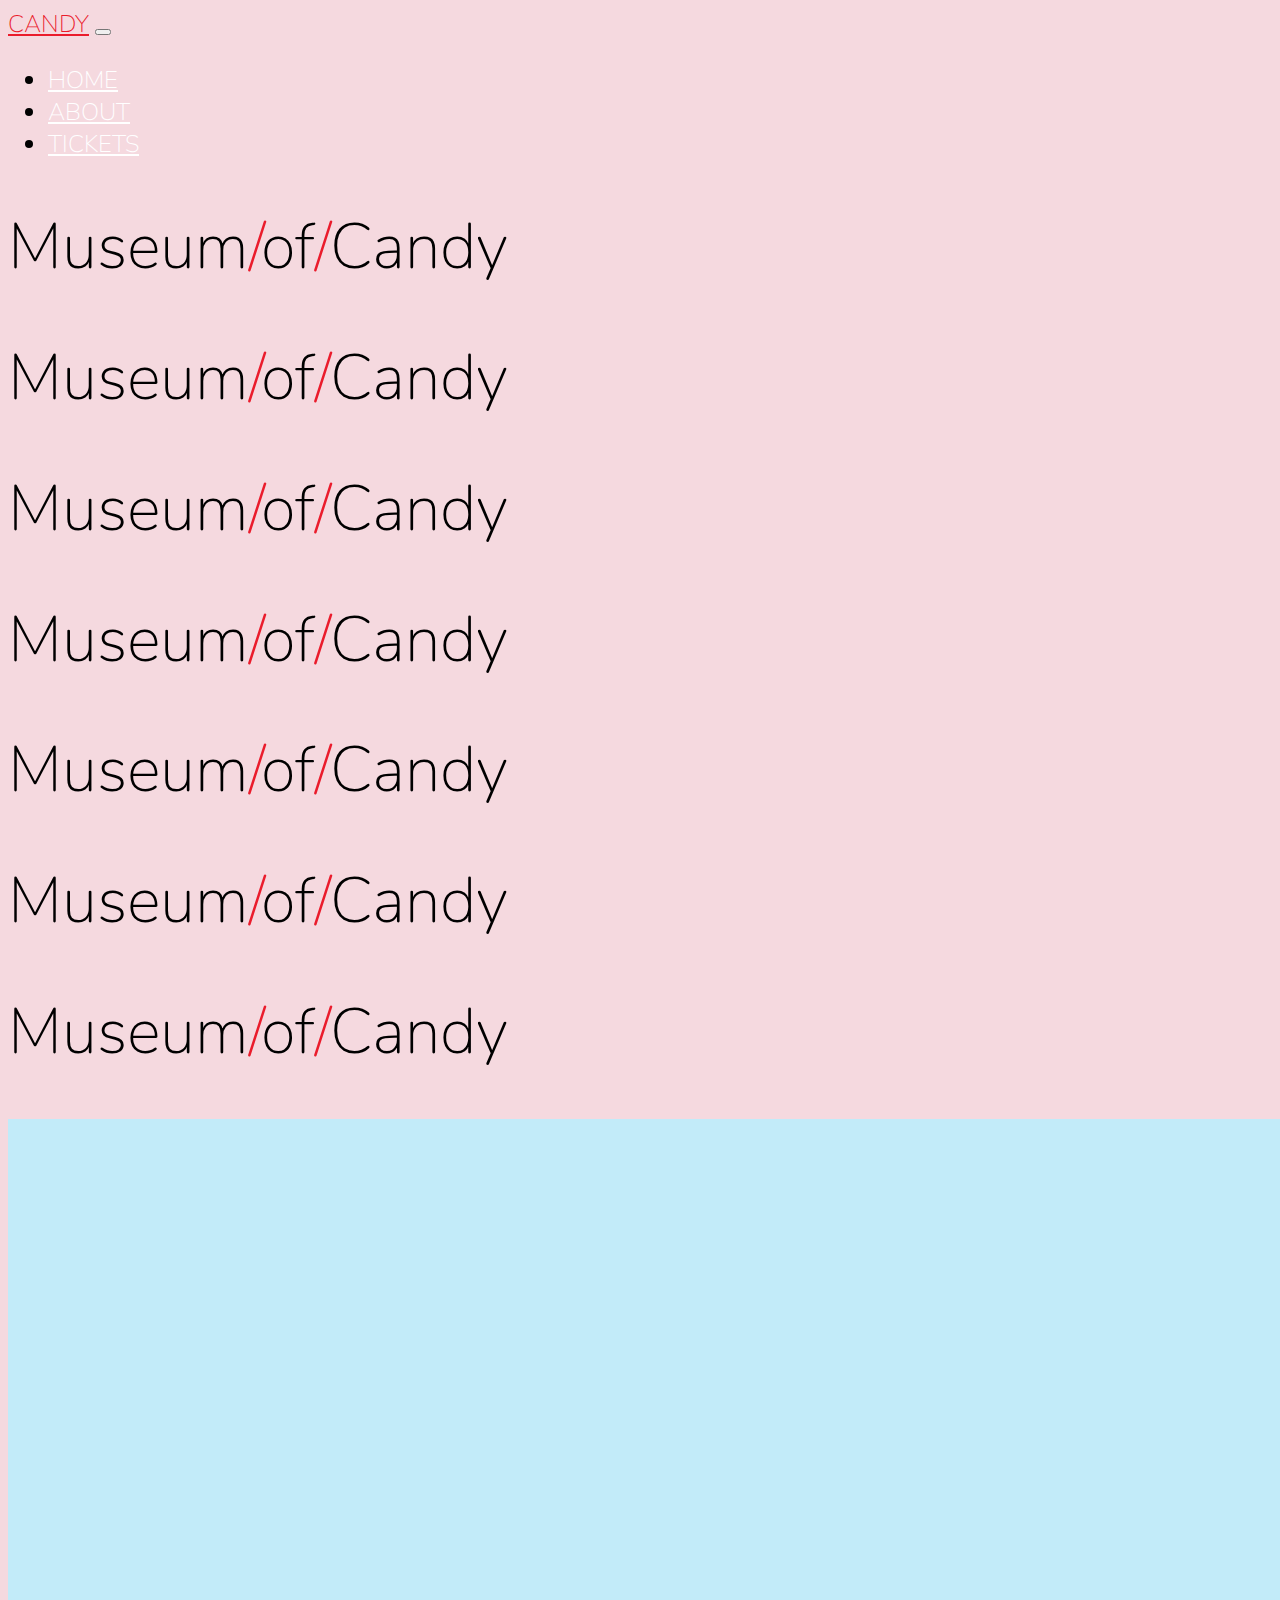
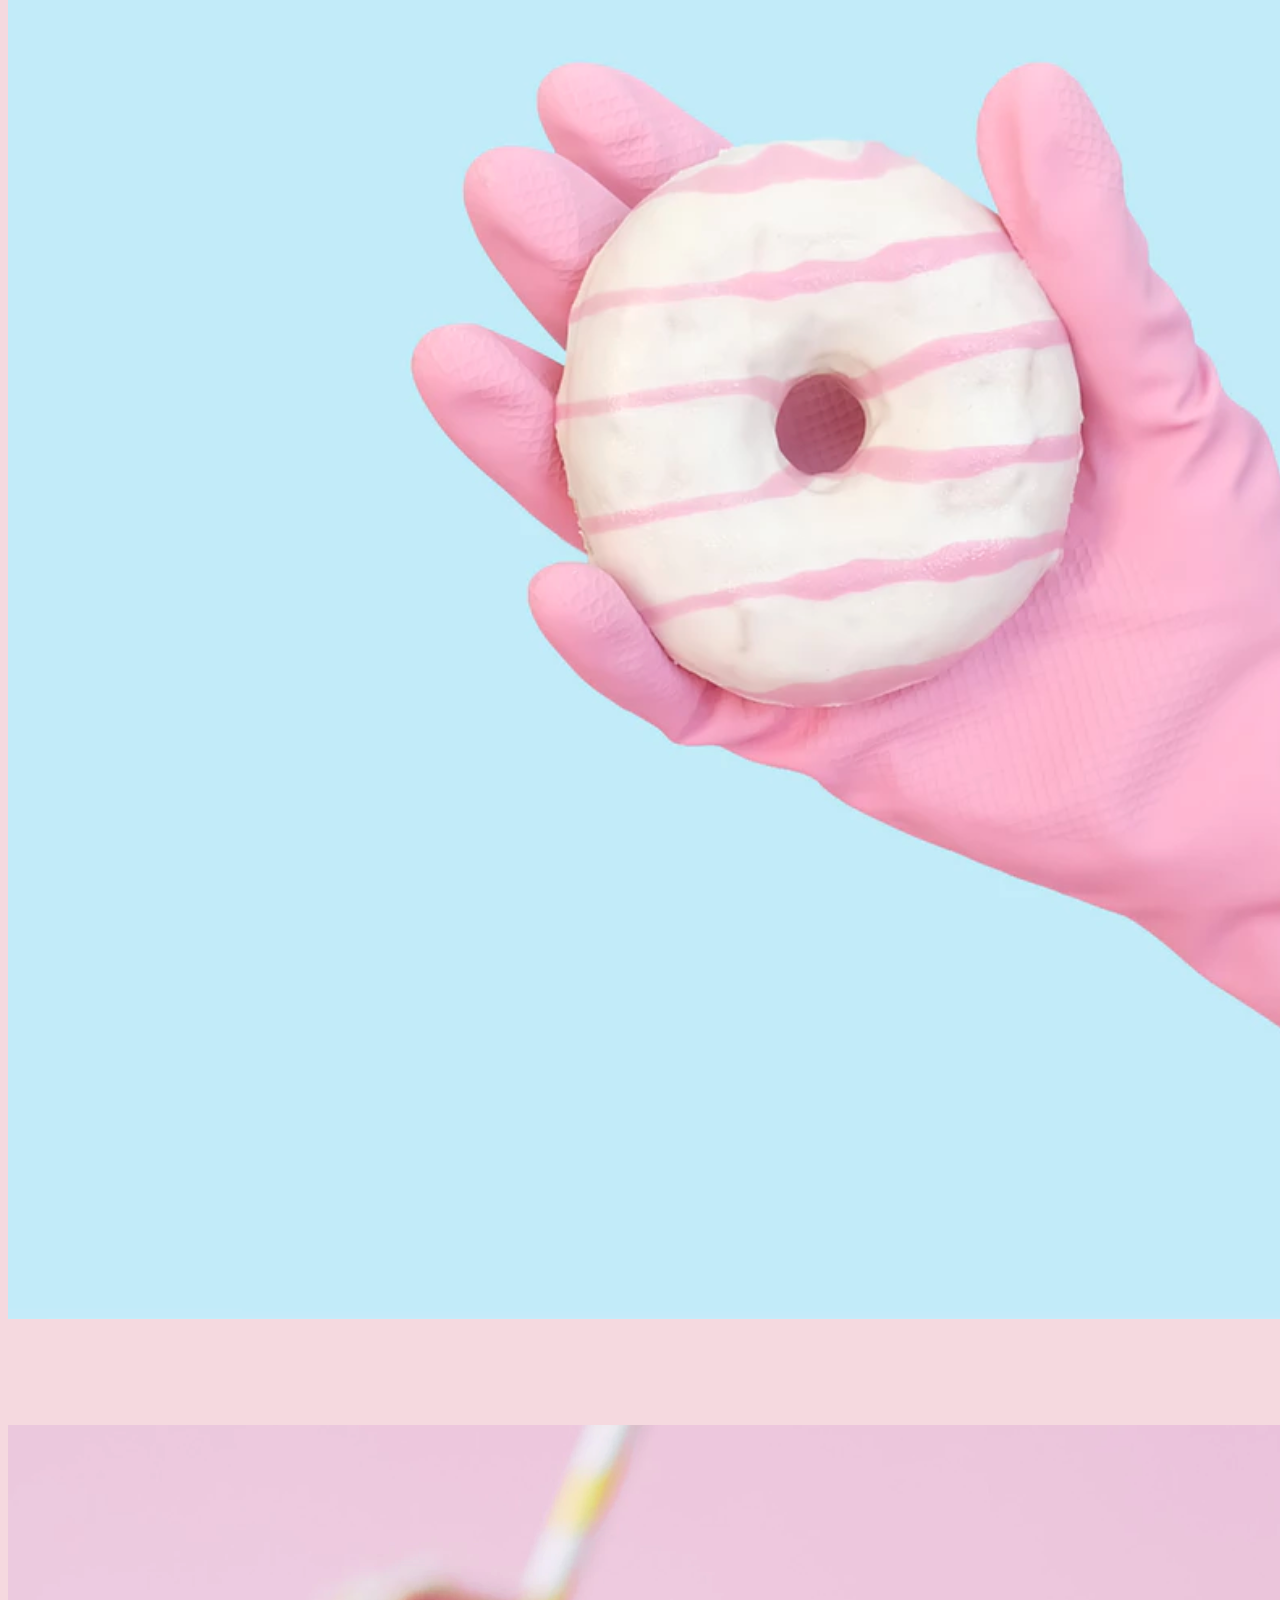
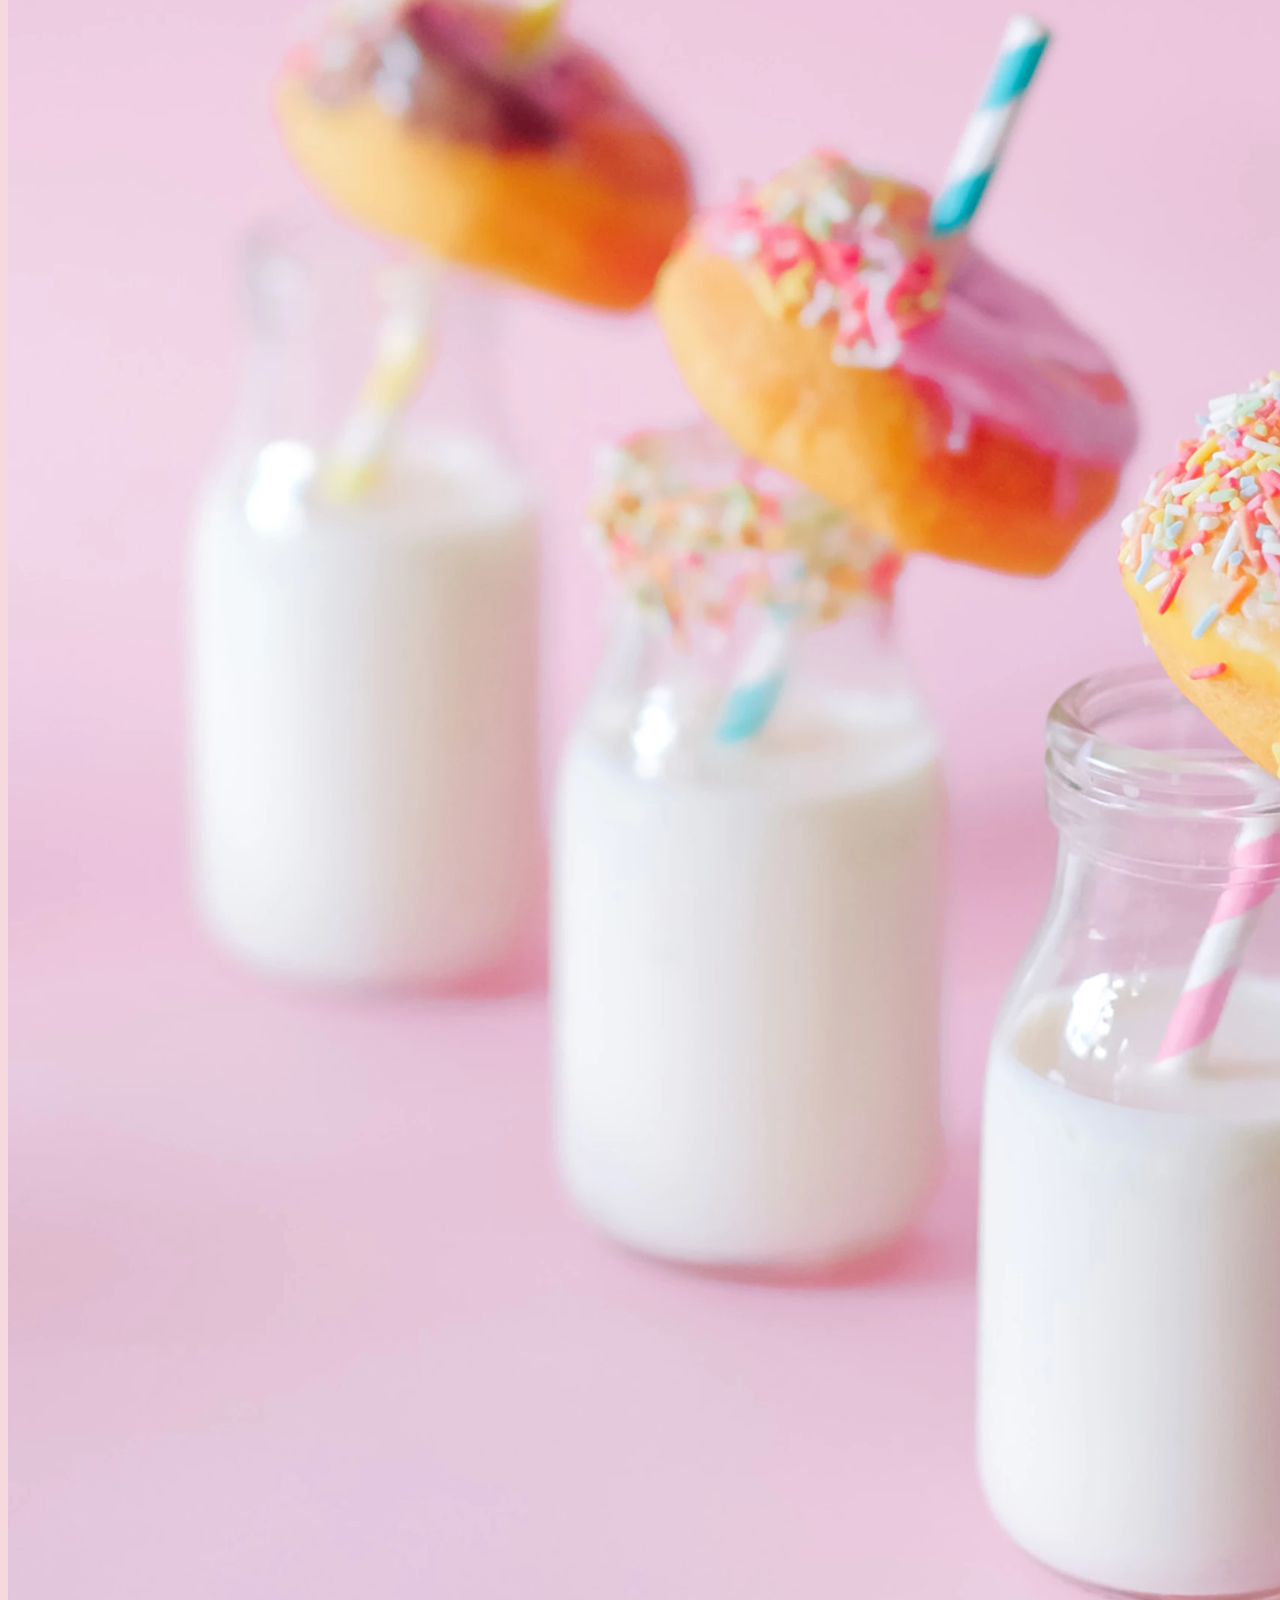
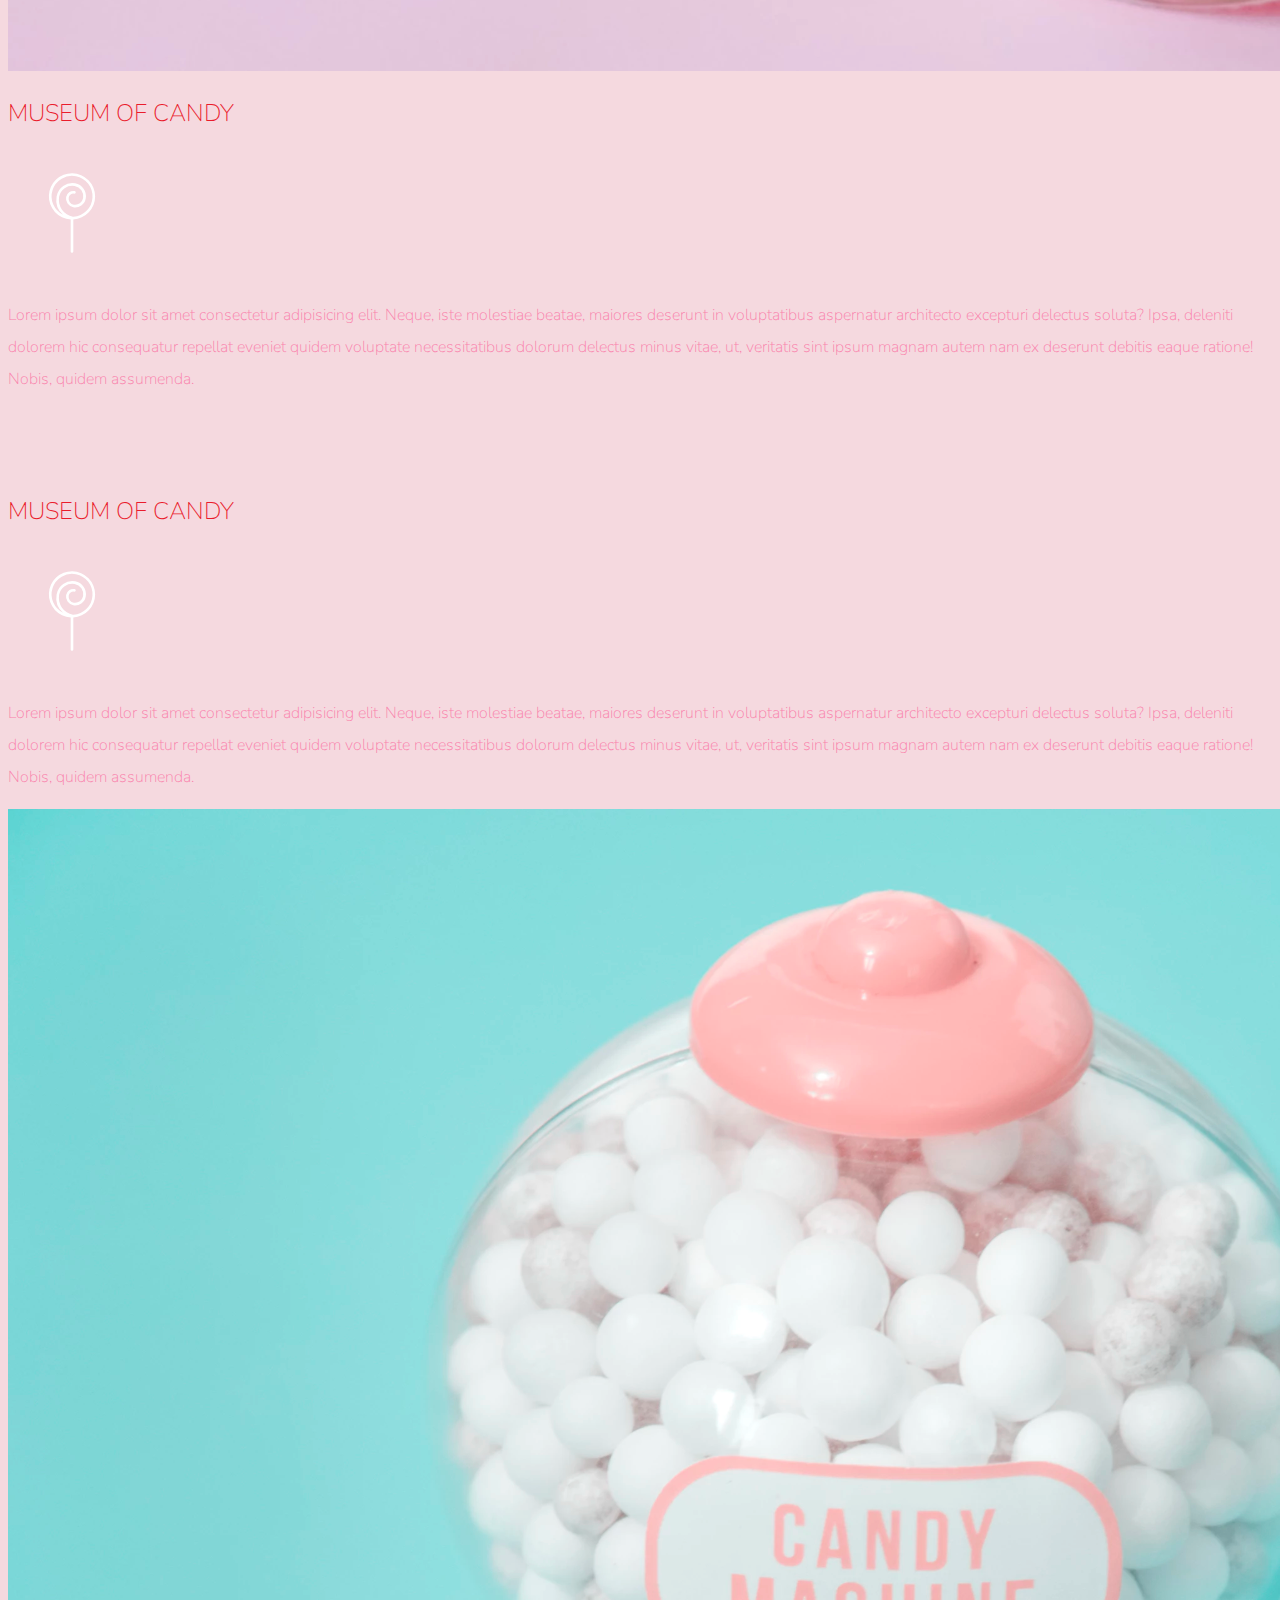
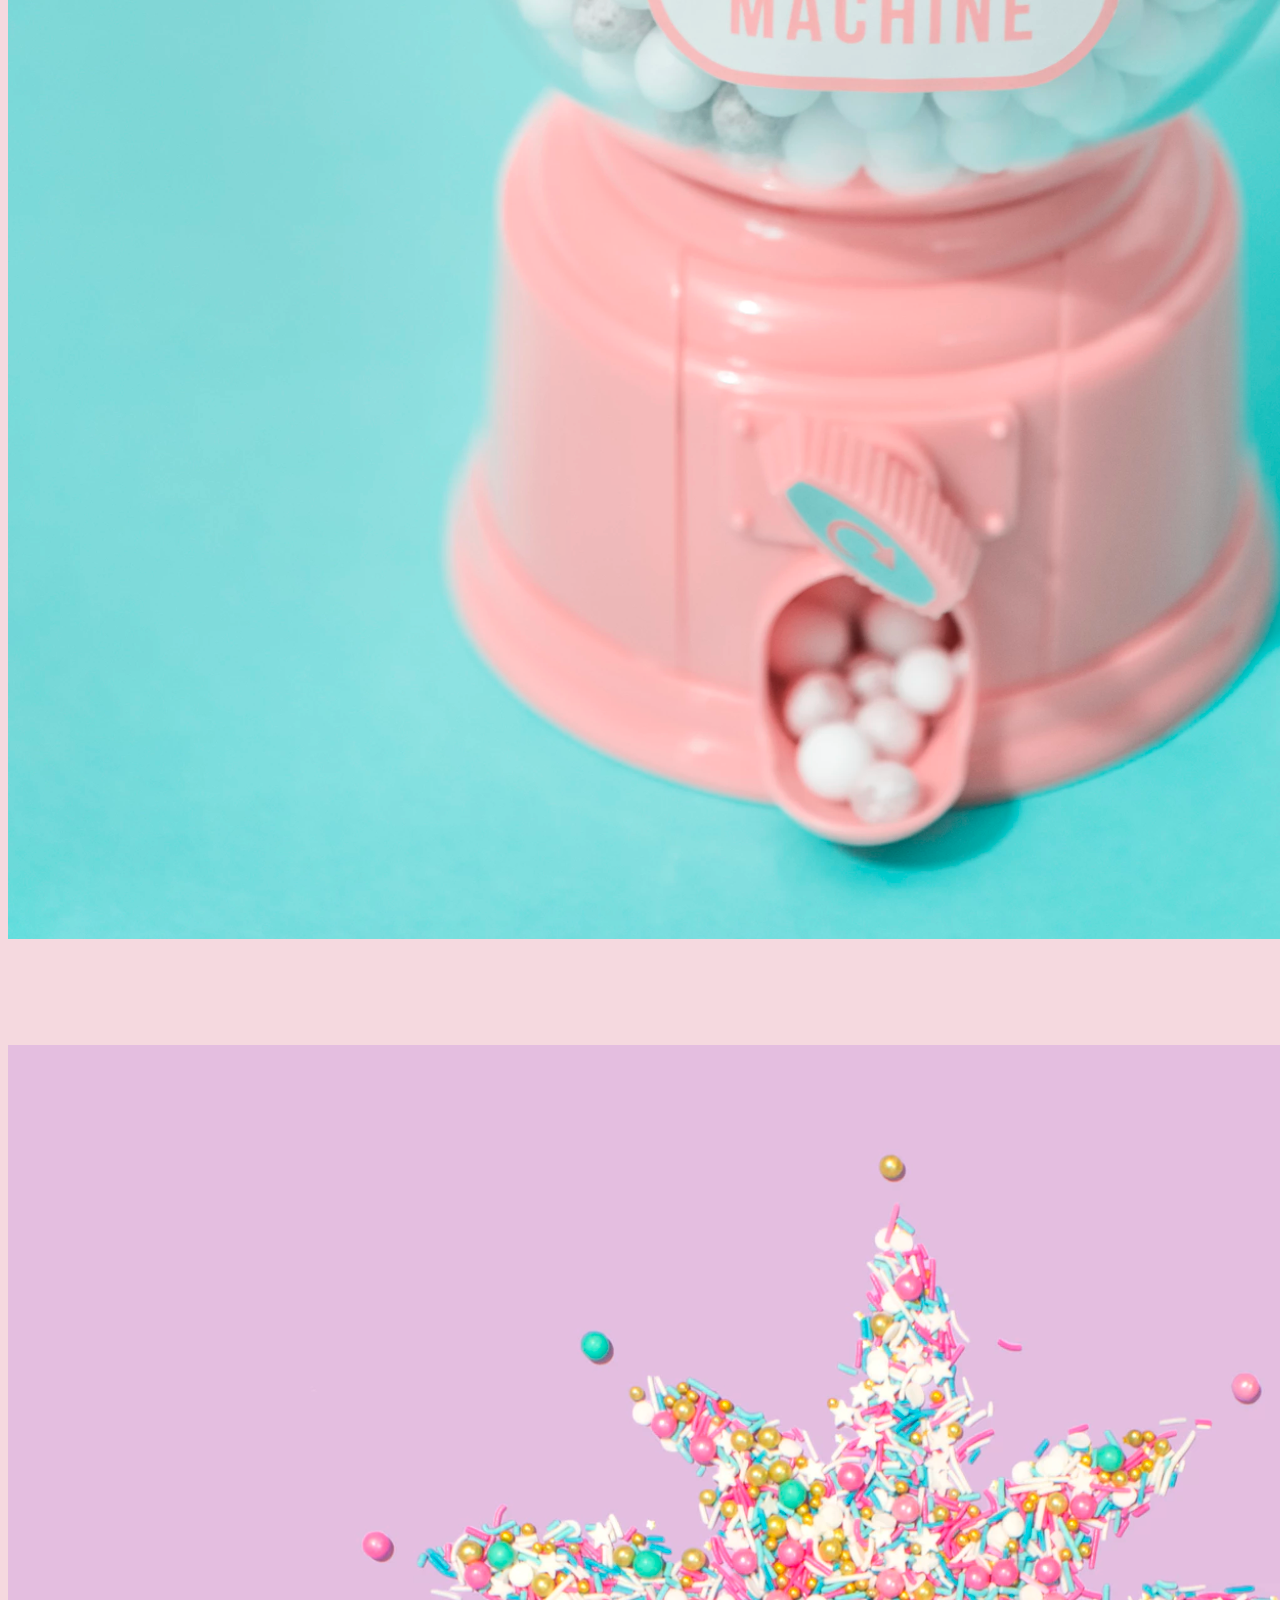
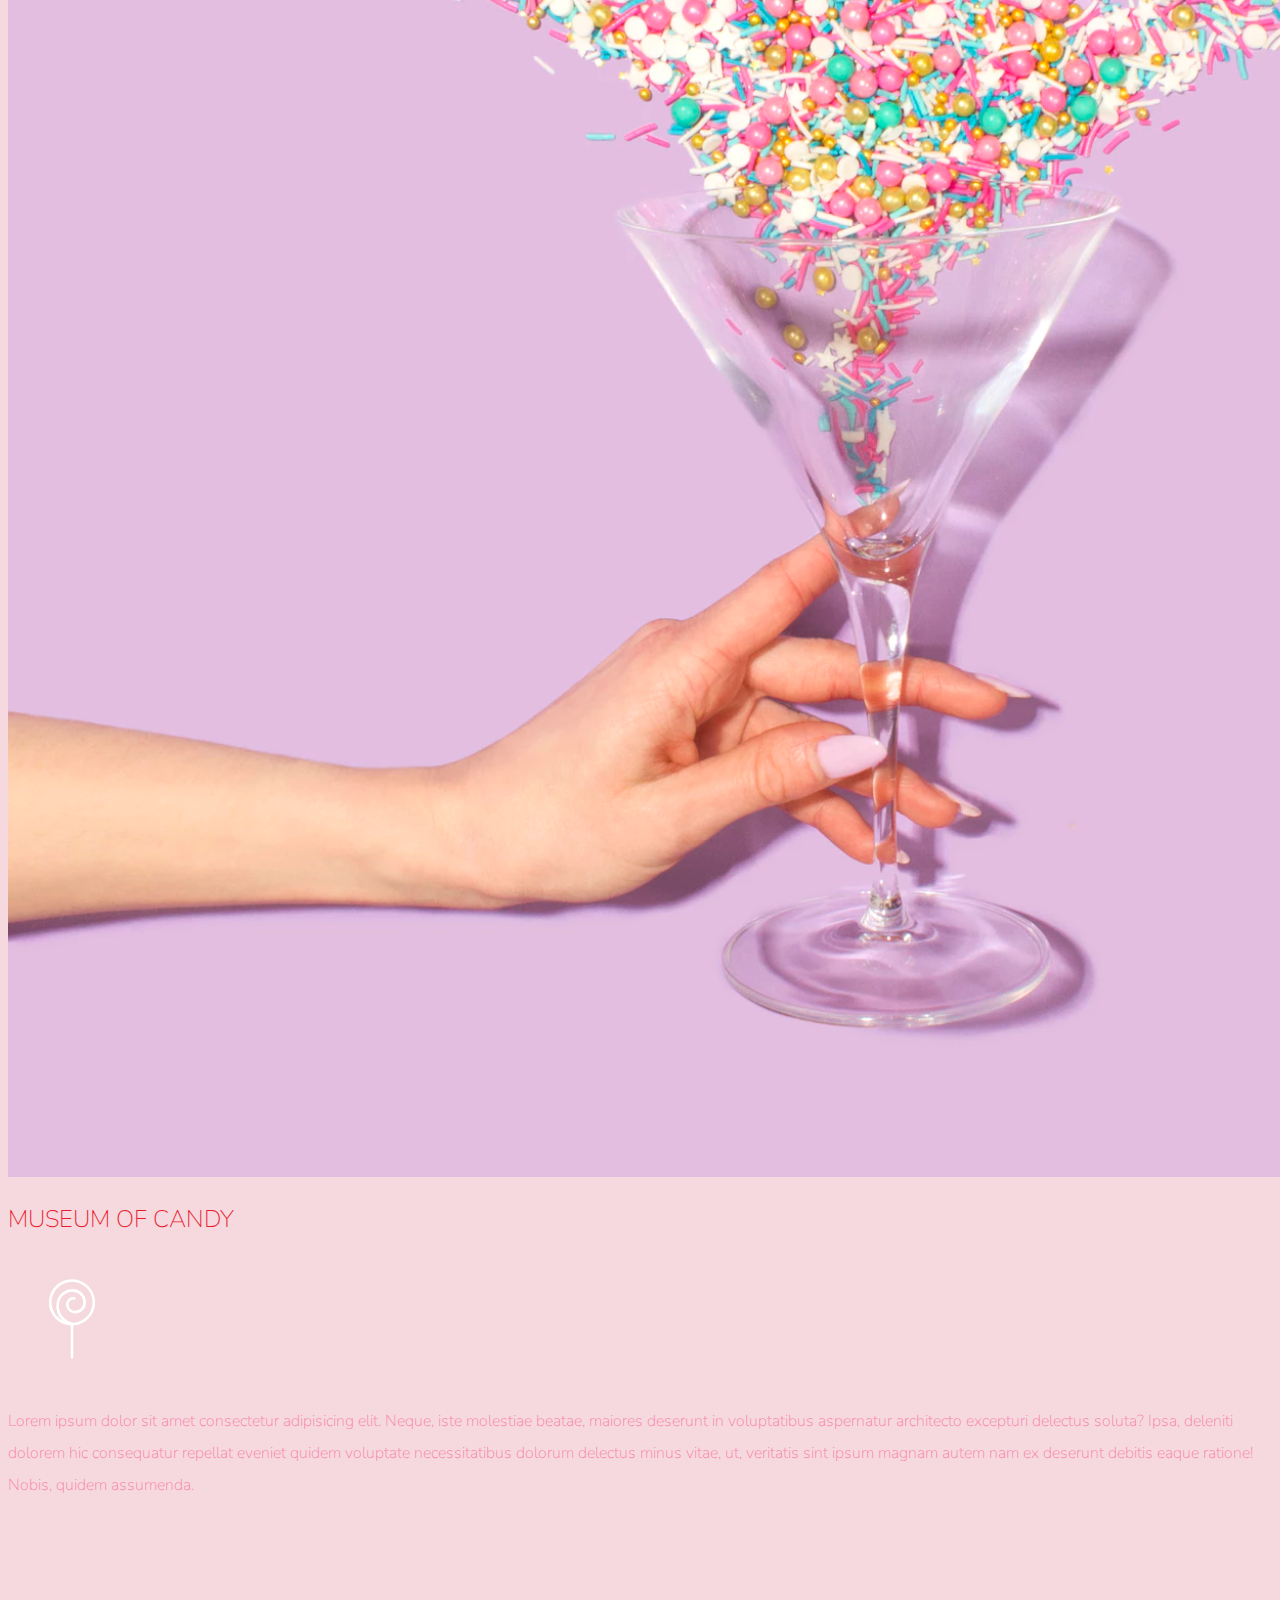
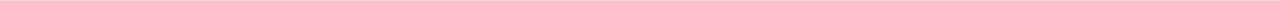
<file: museum of candy/index.html>
<!doctype html>
<html lang="en">
  <head>
    <!-- Required meta tags -->
    <meta charset="utf-8">
    <meta name="viewport" content="width=device-width, initial-scale=1, shrink-to-fit=no">
    
    <!-- Google Font -->
    <link href="https://fonts.googleapis.com/css?family=Nunito:200,300,400,700" rel="stylesheet">

    <!-- Bootstrap CSS -->
    <link rel="stylesheet" href="https://stackpath.bootstrapcdn.com/bootstrap/4.1.3/css/bootstrap.min.css" integrity="sha384-MCw98/SFnGE8fJT3GXwEOngsV7Zt27NXFoaoApmYm81iuXoPkFOJwJ8ERdknLPMO" crossorigin="anonymous">
    
    <!-- Custom CSS -->
    <link rel="stylesheet" href="app.css">

    <title>Museum of Candy</title>
  </head>
  
  <body>
    <nav id="mainNavbar" class="navbar navbar-dark navbar-expand-md py-0 fixed-top">
      <a href="#" class="navbar-brand">CANDY</a>
      <button class="navbar-toggler" data-toggle="collapse" data-target="#navLinks" aria-label="Toggle navigation">
        <span class="navbar-toggler-icon"></span>
      </button>
      <div class="collapse navbar-collapse" id="navLinks">
        <ul class="navbar-nav">
          <li class="nav-item">
            <a href="" class="nav-link">HOME</a>
          </li>
          <li class="nav-item">
            <a href="" class="nav-link">ABOUT</a>
          </li>
          <li class="nav-item">
            <a href="" class="nav-link">TICKETS</a>
          </li>
        </ul>
      </div>
    </nav>

    <section class="container-fluid">
      <div class="row align-items-center">
        <div class="col-lg-6">
          <div id="headingGroup" class="text-white text-center d-none d-lg-block mt-5"> 
            <h1 class="">Museum<span>/</span>of<span>/</span>Candy</h1>
            <h1 class="">Museum<span>/</span>of<span>/</span>Candy</h1>
            <h1 class="">Museum<span>/</span>of<span>/</span>Candy</h1>
            <h1 class="">Museum<span>/</span>of<span>/</span>Candy</h1>
            <h1 class="">Museum<span>/</span>of<span>/</span>Candy</h1>
            <h1 class="">Museum<span>/</span>of<span>/</span>Candy</h1>
            <h1 class="">Museum<span>/</span>of<span>/</span>Candy</h1>
          </div>
        </div>
        <div class="col-lg-6 px-0">
          <img class="img-fluid" src="imgs/hand2.png" alt="">
        </div>
      </div>
    </section>

    <section class="container-fluid">
      <div class="row align-items-center content">
        <div class="col-md-6 order-2 order-md-1 px-0">
          <img class="img-fluid" src="imgs/milk.png" alt="">
        </div>
        <div class="col-md-6 order-1 order-md-2 text-center">
          <div class="row justify-content-center">
            <div class="col-10 col-lg-8 px-0 blurb mb-5 mb-md-0">
              <h2 class="">MUSEUM OF CANDY</h2>
              <img src="imgs/lolli_icon.png" alt="" class="d-none d-md-inline">
              <p class="lead">
                Lorem ipsum dolor sit amet consectetur adipisicing elit. Neque, iste molestiae
                beatae, maiores deserunt
                in voluptatibus
                aspernatur architecto excepturi delectus soluta? Ipsa, deleniti dolorem hic consequatur
                repellat eveniet quidem
                voluptate necessitatibus dolorum delectus minus vitae, ut, veritatis sint ipsum magnam
                autem nam ex deserunt debitis
                eaque ratione! Nobis, quidem assumenda.
              </p>
            </div>
          </div>
        </div>
      </div>
      <div class="row align-items-center content">
        <div class="col-md-6 text-center">
          <div class="row justify-content-center">
            <div class="col-10 col-lg-8 px-0 blurb mb-5 mb-md-0">
              <h2 class="">MUSEUM OF CANDY</h2>
              <img src="imgs/lolli_icon.png" alt="" class="d-none d-md-inline">
              <p class="lead">
                Lorem ipsum dolor sit amet consectetur adipisicing elit. Neque, iste molestiae
                beatae, maiores deserunt
                in voluptatibus
                aspernatur architecto excepturi delectus soluta? Ipsa, deleniti dolorem hic consequatur
                repellat eveniet quidem
                voluptate necessitatibus dolorum delectus minus vitae, ut, veritatis sint ipsum magnam
                autem nam ex deserunt debitis
                eaque ratione! Nobis, quidem assumenda.
              </p>
            </div>
          </div>
        </div>
        <div class="col-md-6 px-0">
          <img class="img-fluid" src="imgs/gumball.png" alt="">
        </div>
      </div>
      <div class="row align-items-center content">
        <div class="col-md-6 order-2 order-md-1 px-0">
          <img class="img-fluid" src="imgs/sprinkles.png" alt="">
        </div>
        <div class="col-md-6 order-1 order-md-2 text-center">
          <div class="row justify-content-center">
            <div class="col-10 col-lg-8 px-0 blurb mb-5 mb-md-0">
              <h2 class="">MUSEUM OF CANDY</h2>
              <img src="imgs/lolli_icon.png" alt="" class="d-none d-md-inline">
              <p class="lead">
                Lorem ipsum dolor sit amet consectetur adipisicing elit. Neque, iste molestiae
                beatae, maiores deserunt
                in voluptatibus
                aspernatur architecto excepturi delectus soluta? Ipsa, deleniti dolorem hic consequatur
                repellat eveniet quidem
                voluptate necessitatibus dolorum delectus minus vitae, ut, veritatis sint ipsum magnam
                autem nam ex deserunt debitis
                eaque ratione! Nobis, quidem assumenda.
              </p>
            </div>
          </div>
        </div>
      </div>
    </section>

    <!-- Optional JavaScript -->
    <!-- jQuery first, then Popper.js, then Bootstrap JS -->
    <script src="https://code.jquery.com/jquery-3.3.1.slim.min.js" integrity="sha384-q8i/X+965DzO0rT7abK41JStQIAqVgRVzpbzo5smXKp4YfRvH+8abtTE1Pi6jizo" crossorigin="anonymous"></script>
    <script src="https://cdnjs.cloudflare.com/ajax/libs/popper.js/1.14.3/umd/popper.min.js" integrity="sha384-ZMP7rVo3mIykV+2+9J3UJ46jBk0WLaUAdn689aCwoqbBJiSnjAK/l8WvCWPIPm49" crossorigin="anonymous"></script>
    <script src="https://stackpath.bootstrapcdn.com/bootstrap/4.1.3/js/bootstrap.min.js" integrity="sha384-ChfqqxuZUCnJSK3+MXmPNIyE6ZbWh2IMqE241rYiqJxyMiZ6OW/JmZQ5stwEULTy" crossorigin="anonymous"></script>
    
    <script>
      $(function() {
        $(document).scroll(function(){
          var $nav = $("#mainNavbar");
          $nav.toggleClass("scrolled", $(this).scrollTop() > $nav.height());
        })
      })
    </script>
  </body>
</html>
</file>
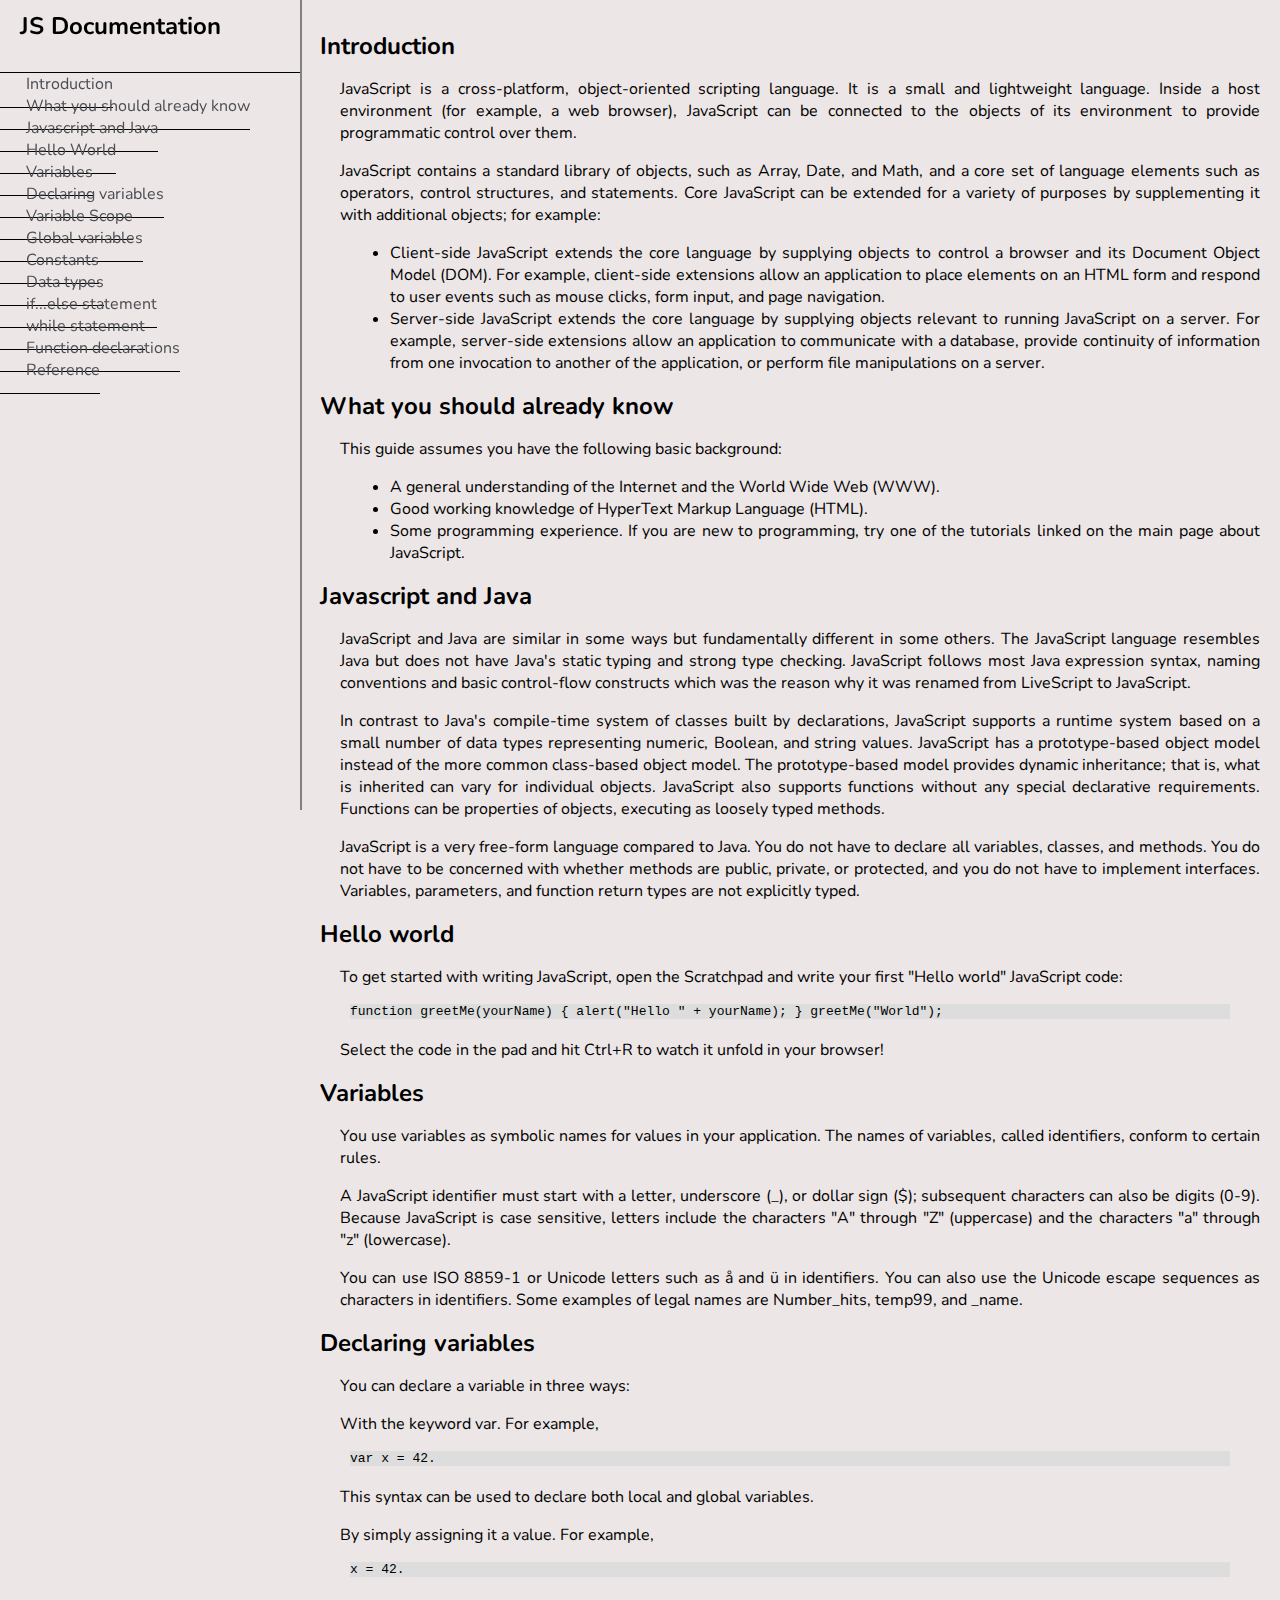
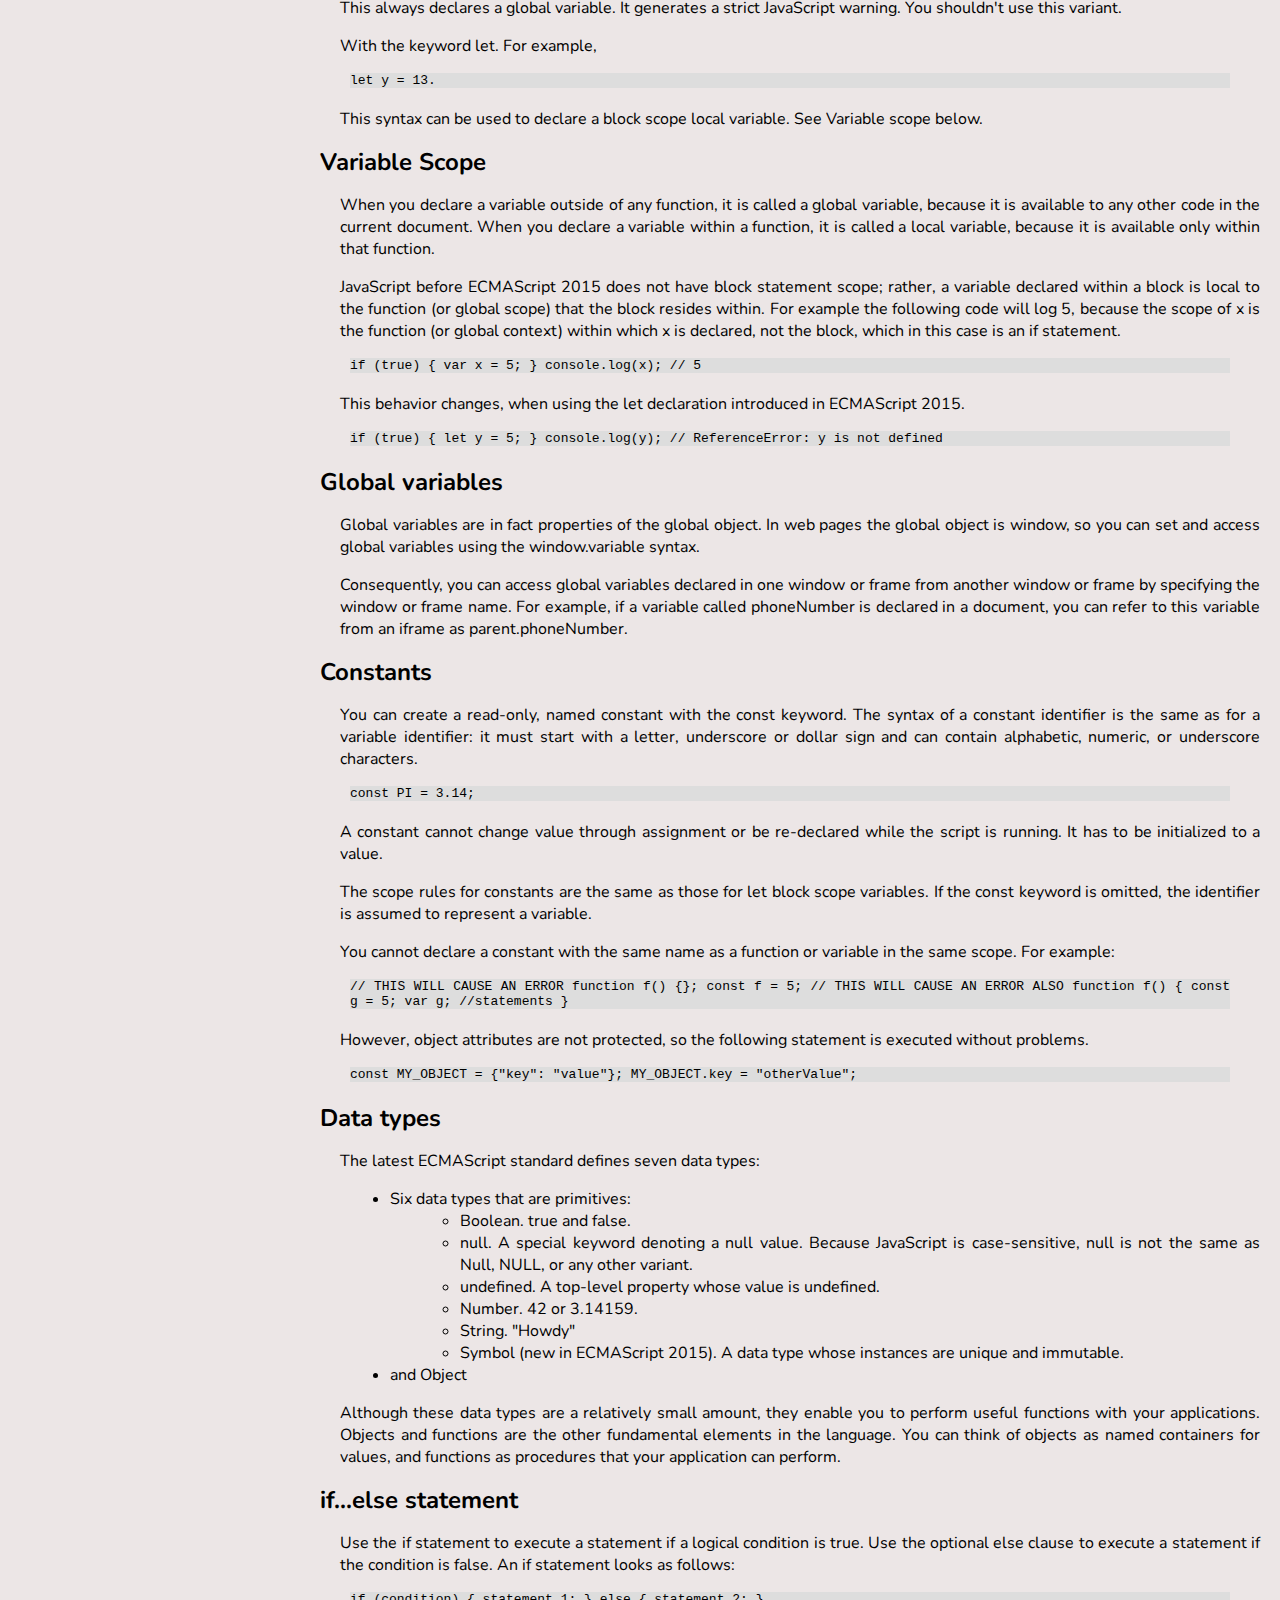
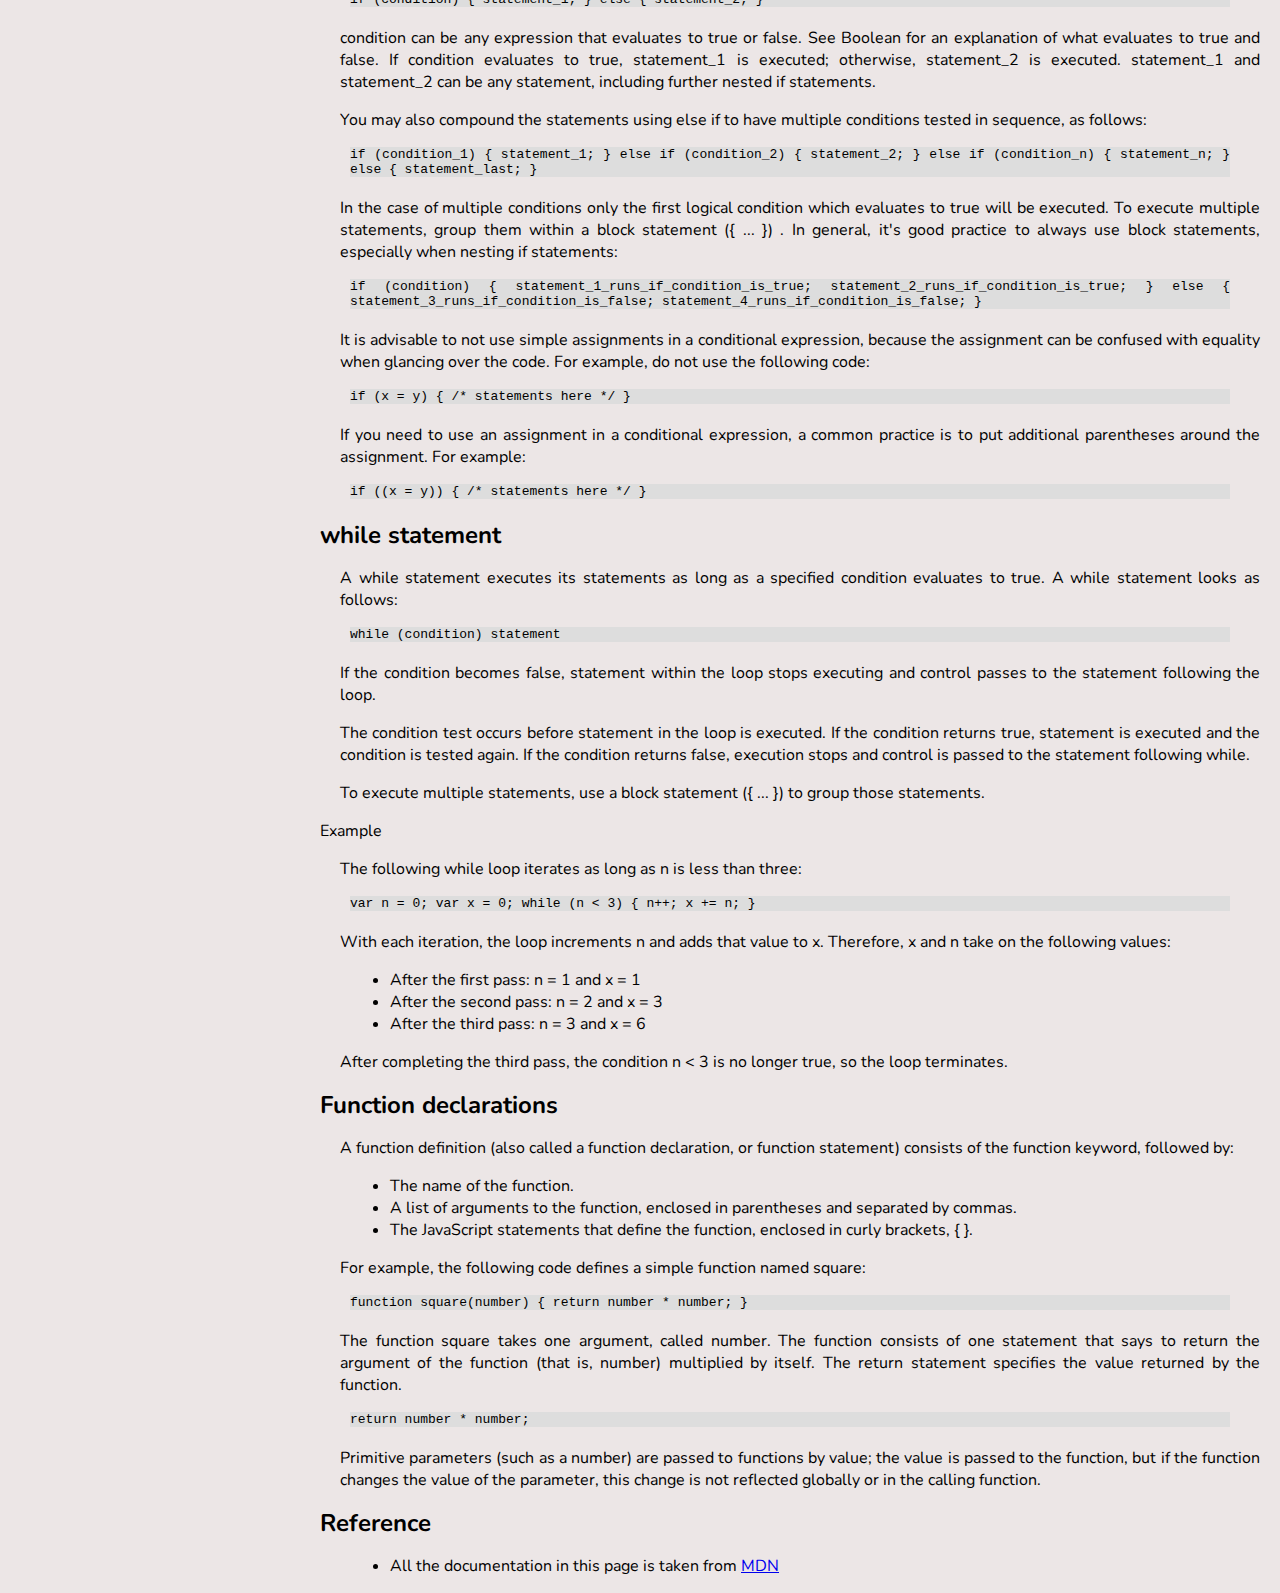
<file: technicalDocumentation/index.html>
<!DOCTYPE html>
<html lang="en">
<head>
    <meta charset="UTF-8">
    <meta http-equiv="X-UA-Compatible" content="IE=edge">
    <meta name="viewport" content="width=device-width, initial-scale=1.0">
    <link href="https://fonts.googleapis.com/css?family=Nunito:200,300,400,700" rel="stylesheet">
    <link rel="stylesheet" href="https://stackpath.bootstrapcdn.com/bootstrap/4.1.3/css/bootstrap.min.css" integrity="sha384-MCw98/SFnGE8fJT3GXwEOngsV7Zt27NXFoaoApmYm81iuXoPkFOJwJ8ERdknLPMO" crossorigin="anonymous">
    <link rel="stylesheet" href="app.css">
    <title>Document</title>
</head>
<body>
    <nav id="navbar" class="navbar">
        <header class="nav-heading">JS Documentation</header>
        <ul class="scrollable">
            <li id="li-1"><a href="#Introduction" class="nav-link add-border">Introduction</a></li>
            <li><a href="#What_you_should_already_know" class="nav-link add-border">What you should already know</a></li>
            <li><a href="#Javascript_and_Java" class="nav-link add-border">Javascript and Java</a></li>
            <li><a href="#Hello_World" class="nav-link add-border">Hello World</a></li>
            <li><a href="#Variables" class="nav-link add-border">Variables</a></li>
            <li><a href="#Declaring_variables" class="nav-link add-border">Declaring variables</a></li>
            <li><a href="#Variable_Scope" class="nav-link add-border">Variable Scope</a></li>
            <li><a href="#Global_variables" class="nav-link add-border">Global variables</a></li>
            <li><a href="#Constants" class="nav-link add-border">Constants</a></li>
            <li><a href="#Data_types" class="nav-link add-border">Data types</a></li>
            <li><a href="#if...else_statement" class="nav-link add-border">if...else statement</a></li>
            <li><a href="#while_statement" class="nav-link add-border">while statement</a></li>
            <li><a href="#Function_declarations" class="nav-link add-border">Function declarations</a></li>
            <li><a href="#Reference" class="nav-link add-border">Reference</a></li>
        </ul>             
    </nav>
    
    <main id="main-doc" class="text-section">
        <section id="Introduction" class="main-section">
            <header id="Intro">Introduction</header>
            <p class="para-text">JavaScript is a cross-platform, object-oriented scripting language. It is a small and lightweight language. Inside a host environment (for example, a web browser), JavaScript can be connected to the objects of its environment to provide programmatic control over them.</p>
            <p class="para-text">JavaScript contains a standard library of objects, such as Array, Date, and Math, and a core set of language elements such as operators, control structures, and statements. Core JavaScript can be extended for a variety of purposes by supplementing it with additional objects; for example:</p>
            <ul>
                <li>
                    Client-side JavaScript extends the core language by supplying objects to control a browser and its Document Object Model (DOM). For example, client-side extensions allow an application to place elements on an HTML form and respond to user events such as mouse clicks, form input, and page navigation.
                </li>
                <li>
                    Server-side JavaScript extends the core language by supplying objects relevant to running JavaScript on a server. For example, server-side extensions allow an application to communicate with a database, provide continuity of information from one invocation to another of the application, or perform file manipulations on a server.
                </li>
            </ul>
        </section>

        <section id="What_you_should_already_know" class="main-section">
            <header id="know">What you should already know</header>
            <p class="para-text">This guide assumes you have the following basic background:</p>
            <ul>
                <li>A general understanding of the Internet and the World Wide Web (WWW).</li>
                <li>Good working knowledge of HyperText Markup Language (HTML).</li>
                <li>Some programming experience. If you are new to programming, try one of the tutorials linked on the main page about JavaScript.</li>
            </ul>
        </section>

        <section id="Javascript_and_Java" class="main-section">
            <header id="js-java">Javascript and Java</header>
            <p class="para-text">JavaScript and Java are similar in some ways but fundamentally different in some others. The JavaScript language resembles Java but does not have Java's static typing and strong type checking. JavaScript follows most Java expression syntax, naming conventions and basic control-flow constructs which was the reason why it was renamed from LiveScript to JavaScript.</p>
            <p class="para-text">In contrast to Java's compile-time system of classes built by declarations, JavaScript supports a runtime system based on a small number of data types representing numeric, Boolean, and string values. JavaScript has a prototype-based object model instead of the more common class-based object model. The prototype-based model provides dynamic inheritance; that is, what is inherited can vary for individual objects. JavaScript also supports functions without any special declarative requirements. Functions can be properties of objects, executing as loosely typed methods.</p>
            <p class="para-text">JavaScript is a very free-form language compared to Java. You do not have to declare all variables, classes, and methods. You do not have to be concerned with whether methods are public, private, or protected, and you do not have to implement interfaces. Variables, parameters, and function return types are not explicitly typed.</p>
        </section>    

        <section id="Hello_World" class="main-section">
            <header id="Hello">Hello world</header>
            <p class="para-text">To get started with writing JavaScript, open the Scratchpad and write your first "Hello world" JavaScript code:</p>

            <div class="code">
                <code>function greetMe(yourName) { alert("Hello " + yourName); }</code>
                <code>greetMe("World");</code>
            </div>
            
            <p class="para-text">Select the code in the pad and hit Ctrl+R to watch it unfold in your browser!</p>
        </section>


        <section id="Variables" class="main-section">                
            <header id="Var">Variables</header>
            <p class="para-text">You use variables as symbolic names for values in your application. The names of variables, called identifiers, conform to certain rules.</p>
            <p class="para-text">A JavaScript identifier must start with a letter, underscore (_), or dollar sign ($); subsequent characters can also be digits (0-9). Because JavaScript is case sensitive, letters include the characters "A" through "Z" (uppercase) and the characters "a" through "z" (lowercase).</p>
            <p class="para-text">You can use ISO 8859-1 or Unicode letters such as å and ü in identifiers. You can also use the Unicode escape sequences as characters in identifiers. Some examples of legal names are Number_hits, temp99, and _name.</p>
        </section>

        <section id="Declaring_variables" class="main-section" >
        <header id="Dec_var">Declaring variables</header>
        <p class="para-text">You can declare a variable in three ways:</p>
        <p class="para-text">With the keyword var. For example,</p>

        <div class="code">
            <code>var x = 42.</code>
        </div>

        <p class="para-text">This syntax can be used to declare both local and global variables.</p>
        <p class="para-text">By simply assigning it a value. For example,</p>

        <div class="code">
            <code>x = 42.</code>
        </div>

        <p class="para-text">This always declares a global variable. It generates a strict JavaScript warning. You shouldn't use this variant.</p>
        <p class="para-text">With the keyword let. For example,</p>

        <div class="code">
            <code>let y = 13.</code>
        </div>

        <p class="para-text">This syntax can be used to declare a block scope local variable. See Variable scope below.</p>
        </section>

        <section id="Variable_Scope" class="main-section">
        <header id="Var_scope">Variable Scope</header>
        <p class="para-text">When you declare a variable outside of any function, it is called a global variable, because it is available to any other code in the current document. When you declare a variable within a function, it is called a local variable, because it is available only within that function.</p>
        <p class="para-text">JavaScript before ECMAScript 2015 does not have block statement scope; rather, a variable declared within a block is local to the function (or global scope) that the block resides within. For example the following code will log 5, because the scope of x is the function (or global context) within which x is declared, not the block, which in this case is an if statement.</p>
        
        <div class="code">
            <code>if (true) { var x = 5; } console.log(x); // 5</code>
        </div>

        <p class="para-text">This behavior changes, when using the let declaration introduced in ECMAScript 2015.</p>
        
        <div class="code">
            <code>if (true) { let y = 5; } console.log(y); // ReferenceError: y is not defined</code>
        </div>
        </section>

        <section id="Global_variables" class="main-section">
        <header id="Global">Global variables</header>
        <p class="para-text">Global variables are in fact properties of the global object. In web pages the global object is window, so you can set and access global variables using the window.variable syntax.</p>
        <p class="para-text">Consequently, you can access global variables declared in one window or frame from another window or frame by specifying the window or frame name. For example, if a variable called phoneNumber is declared in a document, you can refer to this variable from an iframe as parent.phoneNumber.</p>
        </section>

        <section id="Constants" class="main-section">
        <header id="Const">Constants</header>
        <p class="para-text">You can create a read-only, named constant with the const keyword. The syntax of a constant identifier is the same as for a variable identifier: it must start with a letter, underscore or dollar sign and can contain alphabetic, numeric, or underscore characters.</p>
        
        <div class="code">
            <code>const PI = 3.14;</code>
        </div>

        <p class="para-text">A constant cannot change value through assignment or be re-declared while the script is running. It has to be initialized to a value.</p>
        <p class="para-text">The scope rules for constants are the same as those for let block scope variables. If the const keyword is omitted, the identifier is assumed to represent a variable.</p>
        <p class="para-text">You cannot declare a constant with the same name as a function or variable in the same scope. For example:</p>
        
        <div class="code">
            <code>// THIS WILL CAUSE AN ERROR function f() {}; const f = 5; // THIS WILL</code>
            <code>CAUSE AN ERROR ALSO function f() { const g = 5; var g; //statements</code>
            <code>}</code>
        </div>

        <p class="para-text">However, object attributes are not protected, so the following statement is executed without problems.</p>
        
        <div class="code">
            <code>const MY_OBJECT = {"key": "value"}; MY_OBJECT.key = "otherValue";</code>
        </div>
        </section>

        <section id="Data_types" class="main-section">
        <header id="types">Data types</header>
        <p class="para-text">The latest ECMAScript standard defines seven data types:</p>
        <ul>
            <li>Six data types that are primitives:
                <ul>
                    <li>Boolean. true and false.</li>
                    <li>null. A special keyword denoting a null value. Because JavaScript is case-sensitive, null is not the same as Null, NULL, or any other variant.</li>
                    <li>undefined. A top-level property whose value is undefined.</li>
                    <li>Number. 42 or 3.14159.</li>
                    <li>String. "Howdy"</li>
                    <li>Symbol (new in ECMAScript 2015). A data type whose instances are unique and immutable.</li>
                </ul>
            </li>
            <li>and Object</li>
        </ul>
        <p class="para-text">Although these data types are a relatively small amount, they enable you to perform useful functions with your applications. Objects and functions are the other fundamental elements in the language. You can think of objects as named containers for values, and functions as procedures that your application can perform.</p>
        </section>

        <section id="if...else_statement" class="main-section">
        <header id="id_else">if...else statement</header>
        <p class="para-text">Use the if statement to execute a statement if a logical condition is true. Use the optional else clause to execute a statement if the condition is false. An if statement looks as follows:</p>
        
        <div class="code">
            <code>if (condition) { statement_1; } else { statement_2; }</code>
        </div>

        <p class="para-text">condition can be any expression that evaluates to true or false. See Boolean for an explanation of what evaluates to true and false. If condition evaluates to true, statement_1 is executed; otherwise, statement_2 is executed. statement_1 and statement_2 can be any statement, including further nested if statements.</p>
        <p class="para-text">You may also compound the statements using else if to have multiple conditions tested in sequence, as follows:</p>
        
        <div class="code">
            <code>if (condition_1) { statement_1; } else if (condition_2) { statement_2;</code>
            <code>} else if (condition_n) { statement_n; } else { statement_last; }</code>
        </div>

        <p class="para-text">In the case of multiple conditions only the first logical condition which evaluates to true will be executed. To execute multiple statements, group them within a block statement ({ ... }) . In general, it's good practice to always use block statements, especially when nesting if statements:</p>
        
        <div class="code">
            <code>if (condition) { statement_1_runs_if_condition_is_true;</code>
            <code>statement_2_runs_if_condition_is_true; } else {</code>
            <code>statement_3_runs_if_condition_is_false;</code>
            <code>statement_4_runs_if_condition_is_false; }</code>
        </div>

        <p class="para-text">It is advisable to not use simple assignments in a conditional expression, because the assignment can be confused with equality when glancing over the code. For example, do not use the following code:</p>
        
        <div class="code">
            <code>if (x = y) { /* statements here */ }</code>
        </div>

        <p class="para-text">If you need to use an assignment in a conditional expression, a common practice is to put additional parentheses around the assignment. For example:</p>
        
        <div class="code">
            <code>if ((x = y)) { /* statements here */ }</code>
        </div>
        </section>

        <section id="while_statement" class="main-section">
        <header id="while">while statement</header>
        <p class="para-text">A while statement executes its statements as long as a specified condition evaluates to true. A while statement looks as follows:</p>
        
        <div class="code">
            <code>while (condition) statement</code>
        </div>

        <p class="para-text">If the condition becomes false, statement within the loop stops executing and control passes to the statement following the loop.</p>
        <p class="para-text">The condition test occurs before statement in the loop is executed. If the condition returns true, statement is executed and the condition is tested again. If the condition returns false, execution stops and control is passed to the statement following while.</p>
        <p class="para-text">To execute multiple statements, use a block statement ({ ... }) to group those statements.</p>
        <p>Example</p>
        <p class="para-text">The following while loop iterates as long as n is less than three:</p>
        
        <div class="code">
            <code>var n = 0; var x = 0; while (n &#x0003C 3) { n++; x += n; }</code>
        </div>

        <p class="para-text">With each iteration, the loop increments n and adds that value to x. Therefore, x and n take on the following values:</p>
        <ul>
            <li>After the first pass: n = 1 and x = 1</li>
            <li>After the second pass: n = 2 and x = 3</li>
            <li>After the third pass: n = 3 and x = 6</li>
        </ul>
        <p class="para-text">After completing the third pass, the condition n < 3 is no longer true, so the loop terminates.</p>
        </section>

        <section id="Function_declarations" class="main-section">
        <header id="Function">Function declarations</header>
        <p class="para-text">A function definition (also called a function declaration, or function statement) consists of the function keyword, followed by:</p>
        <ul>
            <li>The name of the function.</li>
            <li>A list of arguments to the function, enclosed in parentheses and separated by commas.</li>
            <li>The JavaScript statements that define the function, enclosed in curly brackets, { }.</li>
        </ul>
        <p class="para-text">For example, the following code defines a simple function named square:</p>
        
        <div class="code">
            <code>function square(number) { return number * number; }</code>
        </div>

        <p class="para-text">The function square takes one argument, called number. The function consists of one statement that says to return the argument of the function (that is, number) multiplied by itself. The return statement specifies the value returned by the function.</p>
        
        <div class="code">
            <code>return number * number;</code>
        </div>

        <p class="para-text">Primitive parameters (such as a number) are passed to functions by value; the value is passed to the function, but if the function changes the value of the parameter, this change is not reflected globally or in the calling function.</p>
        </section>

        <section id="Reference" class="main-section">
        <header id="Ref">Reference</header>
        <ul>
            <li>All the documentation in this page is taken from <a href="https://developer.mozilla.org/en-US/docs/Web/JavaScript/Guide">MDN</a></li>
        </ul>
        </section>

    </main>

    <script src="https://code.jquery.com/jquery-3.3.1.slim.min.js" integrity="sha384-q8i/X+965DzO0rT7abK41JStQIAqVgRVzpbzo5smXKp4YfRvH+8abtTE1Pi6jizo" crossorigin="anonymous"></script>
    <script src="https://cdnjs.cloudflare.com/ajax/libs/popper.js/1.14.3/umd/popper.min.js" integrity="sha384-ZMP7rVo3mIykV+2+9J3UJ46jBk0WLaUAdn689aCwoqbBJiSnjAK/l8WvCWPIPm49" crossorigin="anonymous"></script>
    <script src="https://stackpath.bootstrapcdn.com/bootstrap/4.1.3/js/bootstrap.min.js" integrity="sha384-ChfqqxuZUCnJSK3+MXmPNIyE6ZbWh2IMqE241rYiqJxyMiZ6OW/JmZQ5stwEULTy" crossorigin="anonymous"></script>
</body>
</html>
</file>
<file: museum of candy/app.css>
body{
    background: #f5d9df;
    font-family: "Nunito", sans-serif;
}

.blurb h2{
    color: #ea1c2c;
    font-weight: 100;
}

.blurb p{
    color: #fa80ab;
    font-weight: 100;
    line-height: 2;
}

.content{
    margin-top: 100px;
    margin-bottom: 100px;
}

#mainNavbar .navbar-brand{
    color: #ea1c2c;
}

#mainNavbar .nav-link{
    color: white;
}

#mainNavbar .nav-link:hover{
    color:#ea1c2c;
}

#mainNavbar{
    font-size: 1.5rem;
    font-weight: 100;
}

#headingGroup span{
    color: #ea1c2c;
}

#headingGroup h1{
    font-weight: 100;
    font-size: 4rem;
}

.navbar.scrolled{
    background: rgb(222,192,222);
    transition: background 500ms;
}

@media (max-width: 1200px){
    #headingGroup h1{
        font-weight: 100;
        font-size: 3.5rem;
    }
}
</file>
<file: technicalDocumentation/app.css>
body{
    background: rgb(236, 230, 230);
    font-family: "Nunito", sans-serif;
    margin: 0;
    padding: 0;
}

.navbar{
    position: fixed;
    padding: 0;
    height: 90%;
    width: 300px;
    border-right: 2px solid gray;
    margin-right: 0;
}

.nav-heading{
    margin: 10px 0 30px 20px;
}

.add-border{
    border-bottom: 1px solid black;
    text-align: justify;
    padding-left: 26px;
    padding-top: 12px;
    padding-bottom: 12px;
}

#li-1{
    border-top: 1px solid black;
}

.text-section{
    position: absolute;
    top: 30px;
    left: 310px;
    margin: 0 20px 0 10px;
    text-align: justify;
}

.scrollable{
    list-style: none;
    width: 300px;
    height: 100%;
    margin: 0;
    padding:0;
    overflow-x: hidden;
    overflow-y: auto;
}

.scrollable a{
    text-decoration: none;
    color: #4d4e53;
}

.scrollable a:hover{
    color: #4d4e53;
}

.para-text{
    margin-left: 20px;
}

.code{
    font-family: monospace;
    background-color: #dddddd;
    margin: 0 30px 20px 30px;
}

.code code{
    margin:0;
    color: black;
}

.text-section ul{
    margin-left: 30px;
}

header{
    font-size: 24px;
    font-weight: bold;
}

@media (max-width: 820px){
    .navbar{
        flex-direction: column;
        position: absolute;
        top: 0;
        height: 300px;
        width: 100%;
        margin: 0;
        padding: 0;
        border: 0;
    }

    .scrollable{
        height: 207px;
        border: 1px solid black;
    }

    .text-section{
        position: relative;
        margin-top: 350px;
        top: 0;
        left: 0;
    }
}
</file>
